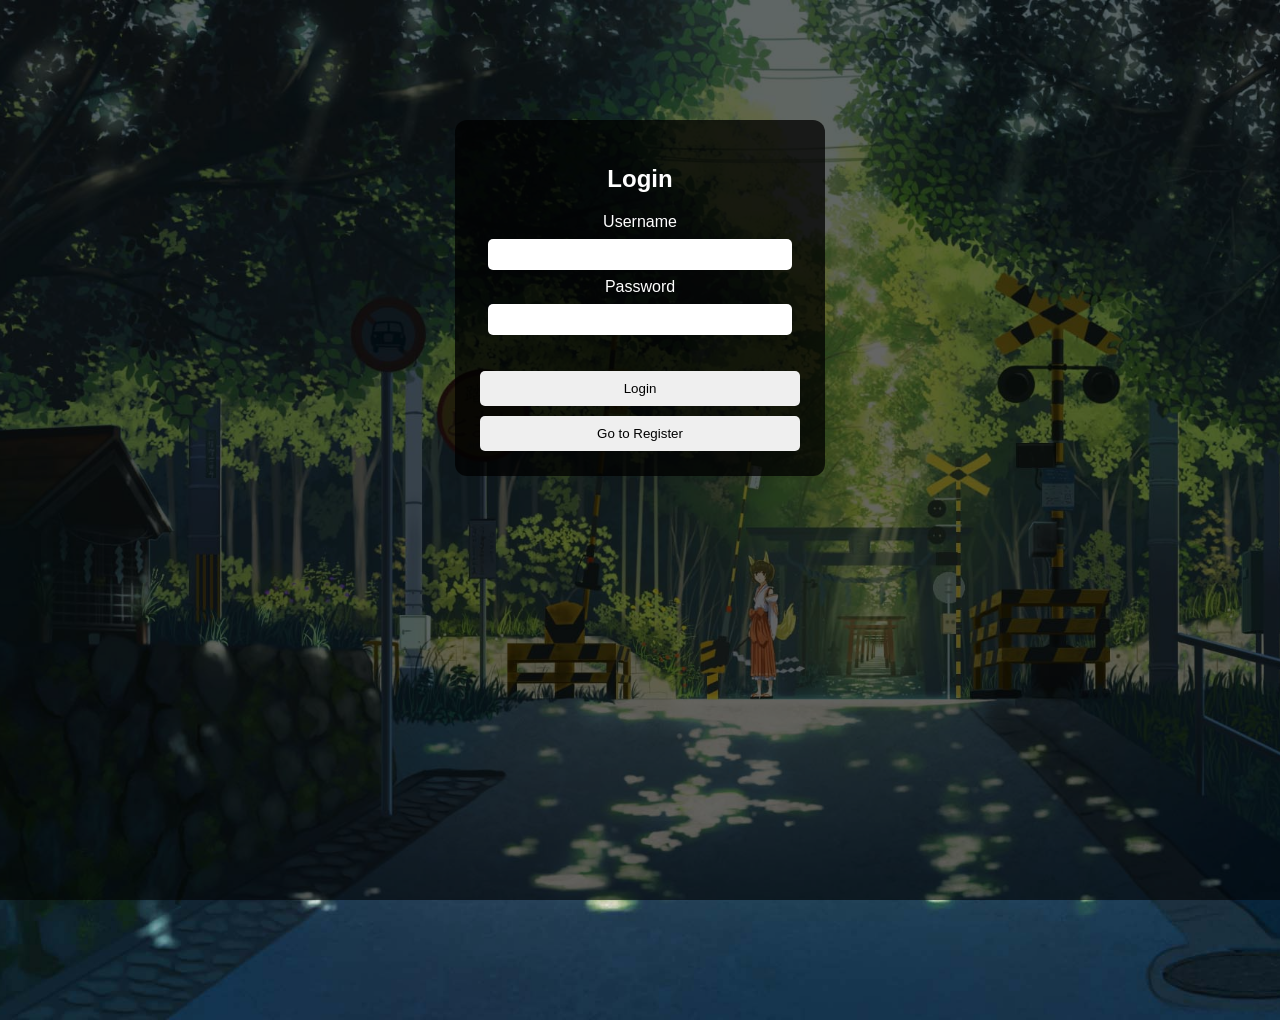
<file: index.html>
<!DOCTYPE html>
<html>
<head>
  <title>Anime Catalog</title>
  <script src="script.js" defer></script>
  <link rel="stylesheet" href="styles.css">
</head>

<body>
  <h1>Anime Catalog</h1>

  <div id="animeContainer"></div>

  <br>

  <button onclick="logout()">Logout</button>
</body>
</html>
</file>
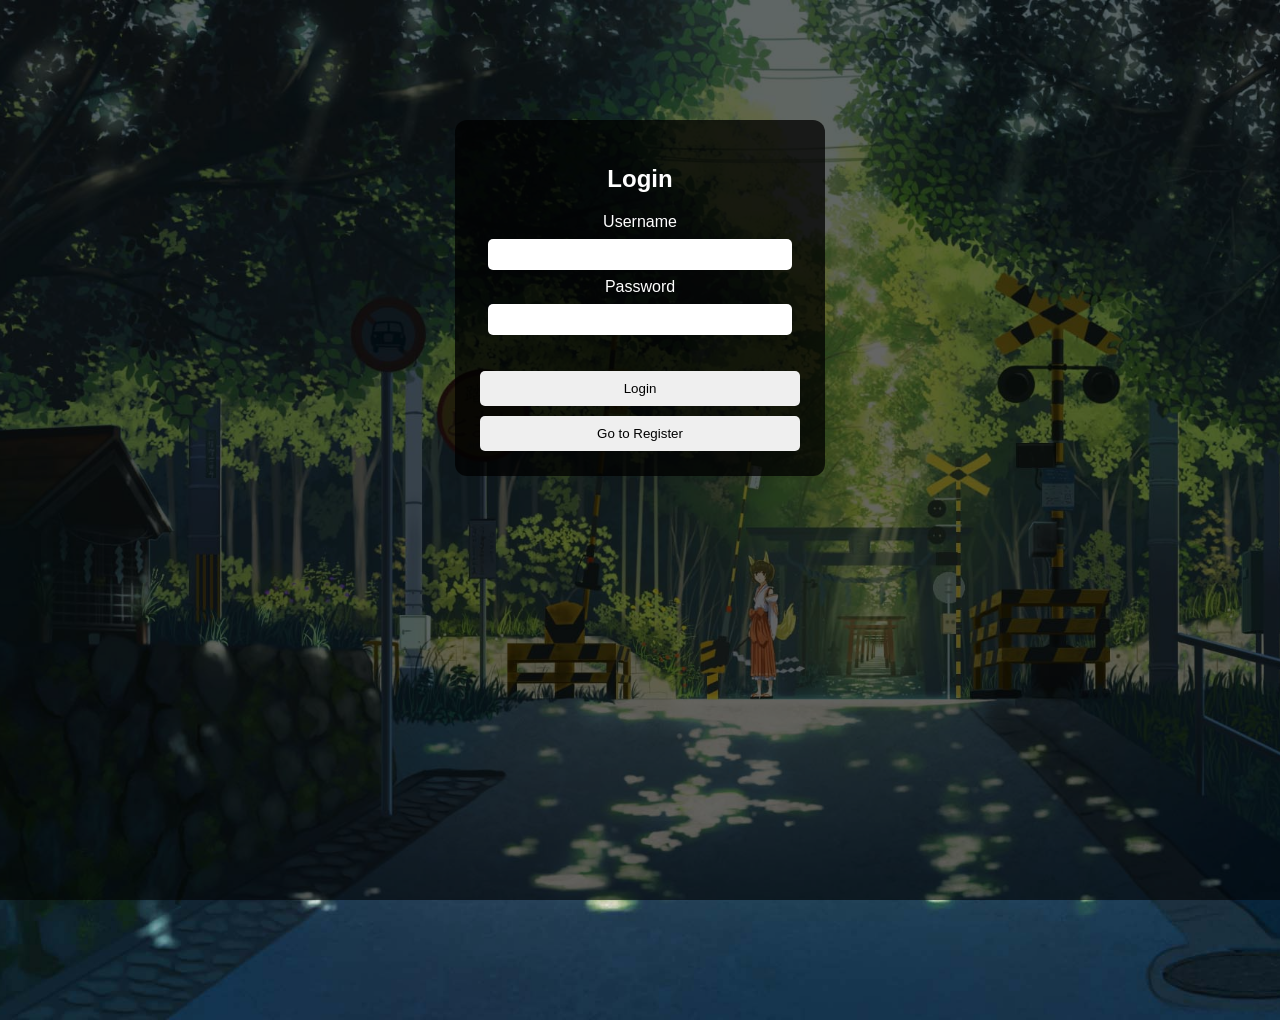
<file: login.html>
<!DOCTYPE html>
<html>
<head>
  <title>Login</title>
  <script src="script.js" defer></script>
  <link rel="stylesheet" href="styles.css">
</head>

<body>

  <div class="auth-box">
    <h2>Login</h2>

    <label>Username</label>
    <input id="loginUser" type="text" />

    <label>Password</label>
    <input id="loginPass" type="password" />

    <br><br>

    <button onclick="login()">Login</button>
    <button onclick="goToRegister()">Go to Register</button>
  </div>

</body>
</html>
</file>
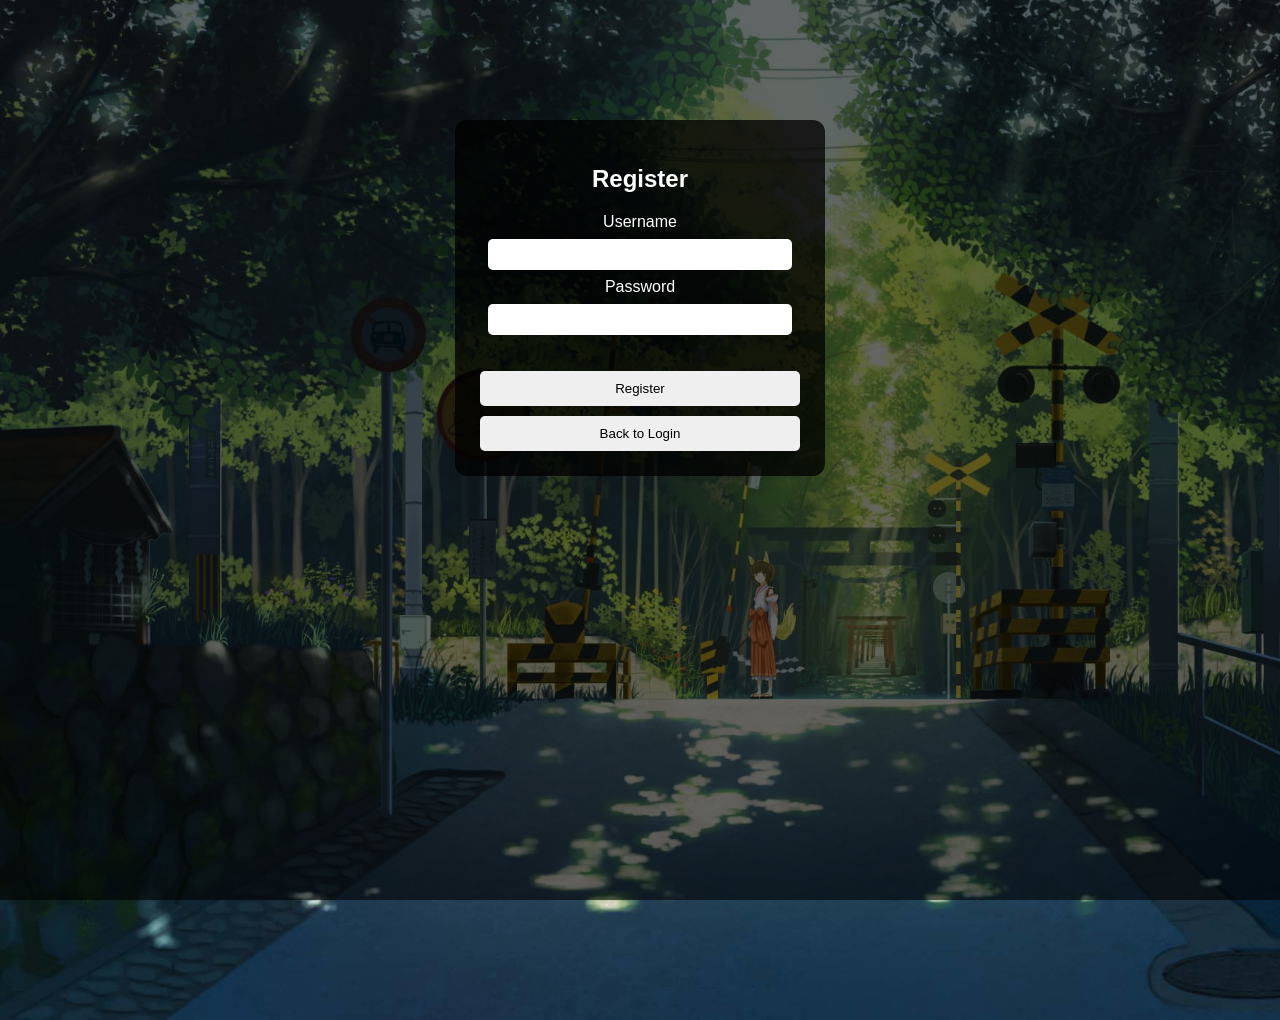
<file: register.html>
<!DOCTYPE html>
<html>
<head>
  <title>Register</title>
  <script src="script.js" defer></script>
  <link rel="stylesheet" href="styles.css">
</head>

<body>

  <div class="auth-box">
    <h2>Register</h2>

    <label>Username</label>
    <input id="regUser" type="text" />

    <label>Password</label>
    <input id="regPass" type="password" />

    <br><br>

    <button onclick="register()">Register</button>
    <button onclick="goToLogin()">Back to Login</button>
  </div>

</body>
</html>
</file>
<file: styles.css>
/* Global Styles */

body {
  font-family: Arial;
  margin: 0;
  color: white;

  background-image: url("images/background.jpg");
  background-size: cover;
  background-position: center;
  background-repeat: no-repeat;
  min-height: 100vh;
}

/* dark overlay to make reading easier */
body::before {
  content: "";
  position: fixed;
  inset: 0;
  background: rgba(0, 0, 0, 0.6);
  z-index: -1;
}

/* Anime Catalog */

#animeContainer {
  display: flex;
  gap: 10px;
  flex-wrap: wrap;
}


.card img {
  width: 150px;
  height: 200px;
  object-fit: cover;
  display: block;
  margin: 0 auto;
}

/*card styling*/
.card {
  width: 160px;
  padding: 10px;
  margin: 10px;

  background: rgba(0, 0, 0, 0.7);
  border-radius: 10px;

  text-align: center;
}

/* Login/Register Form Box */

.auth-box {
  width: 320px;
  margin: 120px auto;
  padding: 25px;

  background: rgba(0, 0, 0, 0.75);
  border-radius: 12px;

  text-align: center;
}

.auth-box input {
  width: 90%;
  padding: 8px;
  margin: 8px 0;

  border: none;
  border-radius: 5px;
}

.auth-box button {
  width: 100%;
  padding: 10px;
  margin-top: 10px;

  border: none;
  border-radius: 5px;
  cursor: pointer;
}
</file>
